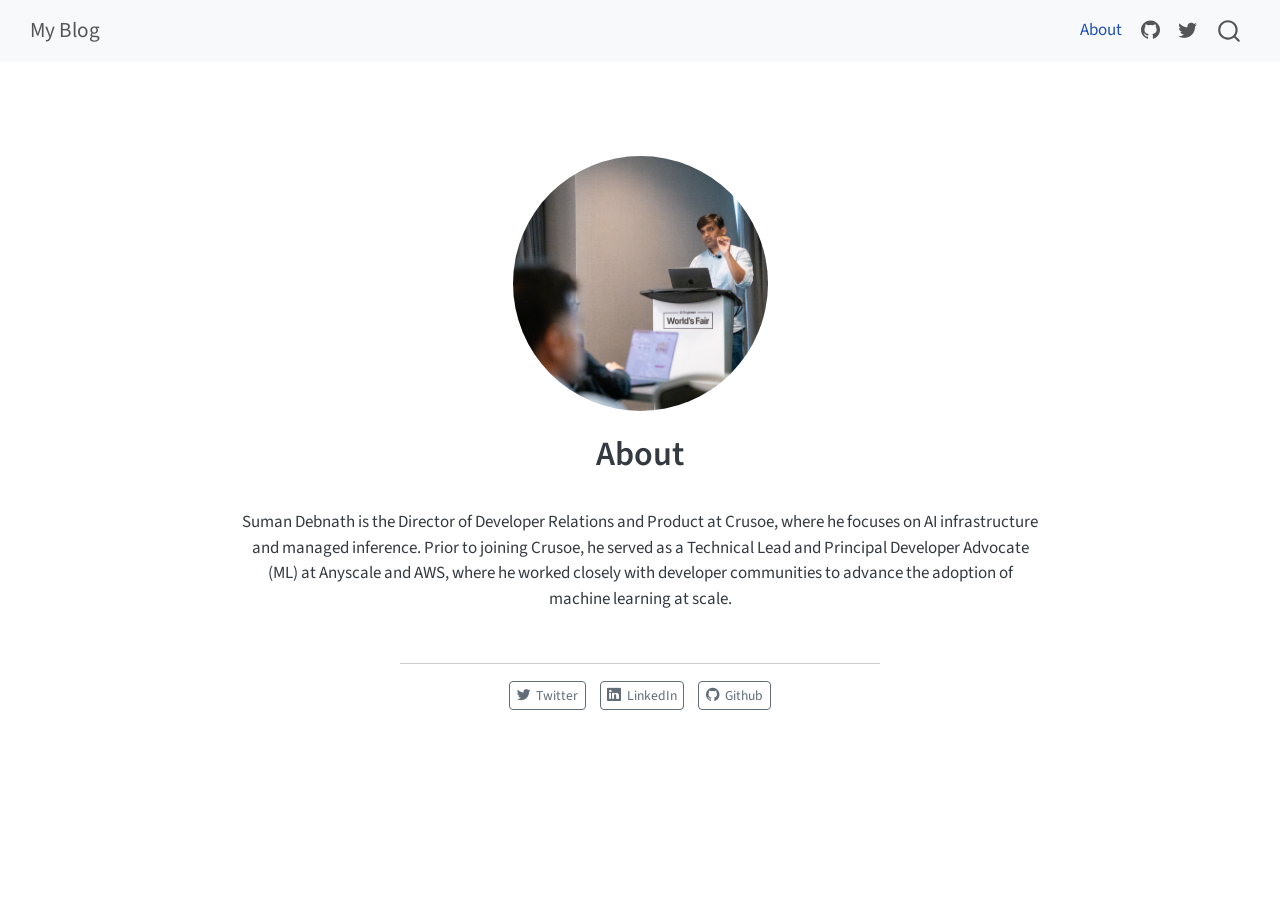
<file: docs/about.html>
<!DOCTYPE html>
<html xmlns="http://www.w3.org/1999/xhtml" lang="en" xml:lang="en"><head>

<meta charset="utf-8">
<meta name="generator" content="quarto-1.10.18">

<meta name="viewport" content="width=device-width, initial-scale=1.0, user-scalable=yes">


<title>About – My Blog</title>
<style>
/* Default styles provided by pandoc.
** See https://pandoc.org/MANUAL.html#variables-for-html for config info.
*/
span.smallcaps{font-variant: small-caps;}
div.columns{display: flex; gap: 1.5em;}
div.column{flex: auto;}
@media screen {
div.columns{gap: min(4vw, 1.5em);}
div.column{overflow-x: auto;}
}
div.hanging-indent{margin-left: 1.5em; text-indent: -1.5em;}
ul.task-list{list-style: none;}
ul.task-list li input[type="checkbox"] {
  width: 0.8em;
  margin: 0 0.8em 0.2em -1em; /* quarto-specific, see https://github.com/quarto-dev/quarto-cli/issues/4556 */ 
  vertical-align: middle;
}
</style>


<script src="site_libs/quarto-nav/quarto-nav.js"></script>
<script src="site_libs/quarto-nav/headroom.min.js"></script>
<script src="site_libs/clipboard/clipboard.min.js"></script>
<script src="site_libs/quarto-search/autocomplete.umd.js"></script>
<script src="site_libs/quarto-search/fuse.min.js"></script>
<script src="site_libs/quarto-search/quarto-search.js"></script>
<meta name="quarto:offset" content="./">
<script src="site_libs/quarto-html/quarto.js" type="module"></script>
<script src="site_libs/quarto-html/tabsets/tabsets.js" type="module"></script>
<script src="site_libs/quarto-html/popper.min.js"></script>
<script src="site_libs/quarto-html/tippy.umd.min.js"></script>
<link href="site_libs/quarto-html/tippy.css" rel="stylesheet">
<link href="site_libs/quarto-html/quarto-syntax-highlighting-64a204ab8560d761af7679ceaba22944.css" rel="stylesheet" id="quarto-text-highlighting-styles">
<script src="site_libs/bootstrap/bootstrap.min.js"></script>
<link href="site_libs/bootstrap/bootstrap-icons.css" rel="stylesheet">
<link href="site_libs/bootstrap/bootstrap-445b8638c3d06994fee0907d791121c4.min.css" rel="stylesheet" append-hash="true" id="quarto-bootstrap" data-mode="light">
<script id="quarto-search-options" type="application/json">{
  "location": "navbar",
  "copy-button": false,
  "collapse-after": 3,
  "panel-placement": "end",
  "type": "overlay",
  "limit": 50,
  "keyboard-shortcut": [
    "f",
    "/",
    "s"
  ],
  "show-item-context": false,
  "language": {
    "search-no-results-text": "No results",
    "search-matching-documents-text": "matching documents",
    "search-copy-link-title": "Copy link to search",
    "search-hide-matches-text": "Hide additional matches",
    "search-more-match-text": "more match in this document",
    "search-more-matches-text": "more matches in this document",
    "search-clear-button-title": "Clear",
    "search-text-placeholder": "",
    "search-detached-cancel-button-title": "Cancel",
    "search-submit-button-title": "Submit",
    "search-label": "Search"
  }
}</script>


<link rel="stylesheet" href="styles.css">
<meta property="og:title" content="About – My Blog">
<meta property="og:description" content="A blog built with Quarto">
<meta property="og:image" content="https://debnsuma.github.io/my-blog/profile.jpg">
<meta property="og:site_name" content="My Blog">
<meta name="twitter:title" content="About – My Blog">
<meta name="twitter:description" content="A blog built with Quarto">
<meta name="twitter:image" content="https://debnsuma.github.io/my-blog/profile.jpg">
<meta name="twitter:card" content="summary_large_image">
</head>

<body class="nav-fixed fullcontent quarto-light">

<div id="quarto-search-results"></div>
  <header id="quarto-header" class="headroom fixed-top">
    <nav class="navbar navbar-expand-lg " data-bs-theme="dark">
      <div class="navbar-container container-fluid">
      <div class="navbar-brand-container mx-auto">
    <a class="navbar-brand" href="./index.html">
    <span class="navbar-title">My Blog</span>
    </a>
  </div>
            <div id="quarto-search" class="" title="Search"></div>
          <button class="navbar-toggler" type="button" data-bs-toggle="collapse" data-bs-target="#navbarCollapse" aria-controls="navbarCollapse" role="menu" aria-expanded="false" aria-label="Toggle navigation" onclick="if (window.quartoToggleHeadroom) { window.quartoToggleHeadroom(); }">
  <span class="navbar-toggler-icon"></span>
</button>
          <div class="collapse navbar-collapse" id="navbarCollapse">
            <ul class="navbar-nav navbar-nav-scroll ms-auto">
  <li class="nav-item">
    <a class="nav-link active" href="./about.html" aria-current="page"> 
<span class="menu-text">About</span></a>
  </li>  
  <li class="nav-item compact">
    <a class="nav-link" href="https://github.com/debnsuma"> <i class="bi bi-github" role="img">
</i> 
<span class="menu-text"></span></a>
  </li>  
  <li class="nav-item compact">
    <a class="nav-link" href="https://x.com/_sumand"> <i class="bi bi-twitter" role="img">
</i> 
<span class="menu-text"></span></a>
  </li>  
</ul>
          </div> <!-- /navcollapse -->
            <div class="quarto-navbar-tools">
</div>
      </div> <!-- /container-fluid -->
    </nav>
</header>
<!-- content -->
<div id="quarto-content" class="quarto-container page-columns page-rows-contents page-layout-article page-navbar">
<!-- sidebar -->
<!-- margin-sidebar -->
    
<!-- main -->
<div class="quarto-about-jolla">
  <img src="profile.jpg" class="about-image
  round " style="height: 15em; width: 15em;">
 <header id="title-block-header" class="quarto-title-block default">
<div class="quarto-title">
<h1 class="title">About</h1>
</div>
<div class="quarto-title-meta">
  </div>
</header><main class="content" id="quarto-document-content">
<p>Suman Debnath is the Director of Developer Relations and Product at Crusoe, where he focuses on AI infrastructure and managed inference. Prior to joining Crusoe, he served as a Technical Lead and Principal Developer Advocate (ML) at Anyscale and AWS, where he worked closely with developer communities to advance the adoption of machine learning at scale.</p>


</main> 
  <hr class="about-sep">
   <div class="about-links">
  <a href="https://x.com/_sumand" class="about-link" rel="" target="">
    <i class="bi bi-twitter"></i>
     <span class="about-link-text">Twitter</span>
  </a>
  <a href="https://www.linkedin.com/in/suman-d/" class="about-link" rel="" target="">
    <i class="bi bi-linkedin"></i>
     <span class="about-link-text">LinkedIn</span>
  </a>
  <a href="https://github.com/debnsuma" class="about-link" rel="" target="">
    <i class="bi bi-github"></i>
     <span class="about-link-text">Github</span>
  </a>
</div>
</div>
 <!-- /main -->
<script id="quarto-html-after-body" type="application/javascript">
  window.document.addEventListener("DOMContentLoaded", function (event) {
    const isCodeAnnotation = (el) => {
      for (const clz of el.classList) {
        if (clz.startsWith('code-annotation-')) {                     
          return true;
        }
      }
      return false;
    }
    const onCopySuccess = function(e) {
      // button target
      const button = e.trigger;
      // don't keep focus
      button.blur();
      // flash "checked"
      button.classList.add('code-copy-button-checked');
      var currentTitle = button.getAttribute("title");
      button.setAttribute("title", "Copied!");
      let tooltip;
      if (window.bootstrap) {
        button.setAttribute("data-bs-toggle", "tooltip");
        button.setAttribute("data-bs-placement", "left");
        button.setAttribute("data-bs-title", "Copied!");
        tooltip = new bootstrap.Tooltip(button, 
          { trigger: "manual", 
            customClass: "code-copy-button-tooltip",
            offset: [0, -8]});
        tooltip.show();    
      }
      setTimeout(function() {
        if (tooltip) {
          tooltip.hide();
          button.removeAttribute("data-bs-title");
          button.removeAttribute("data-bs-toggle");
          button.removeAttribute("data-bs-placement");
        }
        button.setAttribute("title", currentTitle);
        button.classList.remove('code-copy-button-checked');
      }, 1000);
      // clear code selection
      e.clearSelection();
    }
    const getTextToCopy = function(trigger) {
      const outerScaffold = trigger.parentElement.cloneNode(true);
      const codeEl = outerScaffold.querySelector('code');
      for (const childEl of codeEl.children) {
        if (isCodeAnnotation(childEl)) {
          childEl.remove();
        }
      }
      return codeEl.innerText;
    }
    const clipboard = new window.ClipboardJS('.code-copy-button:not([data-in-quarto-modal])', {
      text: getTextToCopy
    });
    clipboard.on('success', onCopySuccess);
    if (window.document.getElementById('quarto-embedded-source-code-modal')) {
      const clipboardModal = new window.ClipboardJS('.code-copy-button[data-in-quarto-modal]', {
        text: getTextToCopy,
        container: window.document.getElementById('quarto-embedded-source-code-modal')
      });
      clipboardModal.on('success', onCopySuccess);
    }
      var localhostRegex = new RegExp(/^(?:http|https):\/\/localhost\:?[0-9]*\//);
      var mailtoRegex = new RegExp(/^mailto:/);
        var filterRegex = new RegExp("https:\/\/debnsuma\.github\.io\/my-blog");
      var isInternal = (href) => {
          return filterRegex.test(href) || localhostRegex.test(href) || mailtoRegex.test(href);
      }
      // Inspect non-navigation links and adorn them if external
     var links = window.document.querySelectorAll('a[href]:not(.nav-link):not(.navbar-brand):not(.toc-action):not(.sidebar-link):not(.sidebar-item-toggle):not(.pagination-link):not(.no-external):not([aria-hidden]):not(.dropdown-item):not(.quarto-navigation-tool):not(.about-link)');
      for (var i=0; i<links.length; i++) {
        const link = links[i];
        if (!isInternal(link.href)) {
          // undo the damage that might have been done by quarto-nav.js in the case of
          // links that we want to consider external
          if (link.dataset.originalHref !== undefined) {
            link.href = link.dataset.originalHref;
          }
        }
      }
    function tippyHover(el, contentFn, onTriggerFn, onUntriggerFn) {
      const config = {
        allowHTML: true,
        maxWidth: 500,
        delay: 100,
        arrow: false,
        appendTo: function(el) {
            return el.parentElement;
        },
        interactive: true,
        interactiveBorder: 10,
        theme: 'quarto',
        placement: 'bottom-start',
      };
      if (contentFn) {
        config.content = contentFn;
      }
      if (onTriggerFn) {
        config.onTrigger = onTriggerFn;
      }
      if (onUntriggerFn) {
        config.onUntrigger = onUntriggerFn;
      }
      window.tippy(el, config); 
    }
    const noterefs = window.document.querySelectorAll('a[role="doc-noteref"]');
    for (var i=0; i<noterefs.length; i++) {
      const ref = noterefs[i];
      tippyHover(ref, function() {
        // use id or data attribute instead here
        let href = ref.getAttribute('data-footnote-href') || ref.getAttribute('href');
        try { href = new URL(href).hash; } catch {}
        const id = href.replace(/^#\/?/, "");
        const note = window.document.getElementById(id);
        if (note) {
          return note.innerHTML;
        } else {
          return "";
        }
      });
    }
    const xrefs = window.document.querySelectorAll('a.quarto-xref');
    const processXRef = (id, note) => {
      // Strip column container classes
      const stripColumnClz = (el) => {
        el.classList.remove("page-full", "page-columns");
        if (el.children) {
          for (const child of el.children) {
            stripColumnClz(child);
          }
        }
      }
      stripColumnClz(note)
      if (id === null || id.startsWith('sec-')) {
        // Special case sections, only their first couple elements
        const container = document.createElement("div");
        if (note.children && note.children.length > 2) {
          container.appendChild(note.children[0].cloneNode(true));
          for (let i = 1; i < note.children.length; i++) {
            const child = note.children[i];
            if (child.tagName === "P" && child.innerText === "") {
              continue;
            } else {
              container.appendChild(child.cloneNode(true));
              break;
            }
          }
          if (window.Quarto?.typesetMath) {
            window.Quarto.typesetMath(container);
          }
          return container.innerHTML
        } else {
          if (window.Quarto?.typesetMath) {
            window.Quarto.typesetMath(note);
          }
          return note.innerHTML;
        }
      } else {
        // Remove any anchor links if they are present
        const anchorLink = note.querySelector('a.anchorjs-link');
        if (anchorLink) {
          anchorLink.remove();
        }
        if (window.Quarto?.typesetMath) {
          window.Quarto.typesetMath(note);
        }
        if (note.classList.contains("callout")) {
          return note.outerHTML;
        } else {
          return note.innerHTML;
        }
      }
    }
    for (var i=0; i<xrefs.length; i++) {
      const xref = xrefs[i];
      tippyHover(xref, undefined, function(instance) {
        instance.disable();
        let url = xref.getAttribute('href');
        let hash = undefined; 
        if (url.startsWith('#')) {
          hash = url;
        } else {
          try { hash = new URL(url).hash; } catch {}
        }
        if (hash) {
          const id = hash.replace(/^#\/?/, "");
          const note = window.document.getElementById(id);
          if (note !== null) {
            try {
              const html = processXRef(id, note.cloneNode(true));
              instance.setContent(html);
            } finally {
              instance.enable();
              instance.show();
            }
          } else {
            // See if we can fetch this
            fetch(url.split('#')[0])
            .then(res => res.text())
            .then(html => {
              const parser = new DOMParser();
              const htmlDoc = parser.parseFromString(html, "text/html");
              const note = htmlDoc.getElementById(id);
              if (note !== null) {
                const html = processXRef(id, note);
                instance.setContent(html);
              } 
            }).finally(() => {
              instance.enable();
              instance.show();
            });
          }
        } else {
          // See if we can fetch a full url (with no hash to target)
          // This is a special case and we should probably do some content thinning / targeting
          fetch(url)
          .then(res => res.text())
          .then(html => {
            const parser = new DOMParser();
            const htmlDoc = parser.parseFromString(html, "text/html");
            const note = htmlDoc.querySelector('main.content');
            if (note !== null) {
              // This should only happen for chapter cross references
              // (since there is no id in the URL)
              // remove the first header
              if (note.children.length > 0 && note.children[0].tagName === "HEADER") {
                note.children[0].remove();
              }
              const html = processXRef(null, note);
              instance.setContent(html);
            } 
          }).finally(() => {
            instance.enable();
            instance.show();
          });
        }
      }, function(instance) {
      });
    }
        let selectedAnnoteEl;
        const selectorForAnnotation = ( cell, annotation) => {
          let cellAttr = 'data-code-cell="' + cell + '"';
          let lineAttr = 'data-code-annotation="' +  annotation + '"';
          const selector = 'span[' + cellAttr + '][' + lineAttr + ']';
          return selector;
        }
        const selectCodeLines = (annoteEl) => {
          const doc = window.document;
          const targetCell = annoteEl.getAttribute("data-target-cell");
          const targetAnnotation = annoteEl.getAttribute("data-target-annotation");
          const annoteSpan = window.document.querySelector(selectorForAnnotation(targetCell, targetAnnotation));
          const lines = annoteSpan.getAttribute("data-code-lines").split(",");
          const lineIds = lines.map((line) => {
            return targetCell + "-" + line;
          })
          let top = null;
          let height = null;
          let parent = null;
          if (lineIds.length > 0) {
              //compute the position of the single el (top and bottom and make a div)
              const el = window.document.getElementById(lineIds[0]);
              top = el.offsetTop;
              height = el.offsetHeight;
              parent = el.parentElement.parentElement;
            if (lineIds.length > 1) {
              const lastEl = window.document.getElementById(lineIds[lineIds.length - 1]);
              const bottom = lastEl.offsetTop + lastEl.offsetHeight;
              height = bottom - top;
            }
            if (top !== null && height !== null && parent !== null) {
              // cook up a div (if necessary) and position it 
              let div = window.document.getElementById("code-annotation-line-highlight");
              if (div === null) {
                div = window.document.createElement("div");
                div.setAttribute("id", "code-annotation-line-highlight");
                div.style.position = 'absolute';
                parent.appendChild(div);
              }
              div.style.top = top - 2 + "px";
              div.style.height = height + 4 + "px";
              div.style.left = 0;
              let gutterDiv = window.document.getElementById("code-annotation-line-highlight-gutter");
              if (gutterDiv === null) {
                gutterDiv = window.document.createElement("div");
                gutterDiv.setAttribute("id", "code-annotation-line-highlight-gutter");
                gutterDiv.style.position = 'absolute';
                const codeCell = window.document.getElementById(targetCell);
                const gutter = codeCell.querySelector('.code-annotation-gutter');
                gutter.appendChild(gutterDiv);
              }
              gutterDiv.style.top = top - 2 + "px";
              gutterDiv.style.height = height + 4 + "px";
            }
            selectedAnnoteEl = annoteEl;
          }
        };
        const unselectCodeLines = () => {
          const elementsIds = ["code-annotation-line-highlight", "code-annotation-line-highlight-gutter"];
          elementsIds.forEach((elId) => {
            const div = window.document.getElementById(elId);
            if (div) {
              div.remove();
            }
          });
          selectedAnnoteEl = undefined;
        };
          // Handle positioning of the toggle
      window.addEventListener(
        "resize",
        throttle(() => {
          elRect = undefined;
          if (selectedAnnoteEl) {
            selectCodeLines(selectedAnnoteEl);
          }
        }, 10)
      );
      function throttle(fn, ms) {
      let throttle = false;
      let timer;
        return (...args) => {
          if(!throttle) { // first call gets through
              fn.apply(this, args);
              throttle = true;
          } else { // all the others get throttled
              if(timer) clearTimeout(timer); // cancel #2
              timer = setTimeout(() => {
                fn.apply(this, args);
                timer = throttle = false;
              }, ms);
          }
        };
      }
        // Attach click handler to the DT
        const annoteDls = window.document.querySelectorAll('dt[data-target-cell]');
        for (const annoteDlNode of annoteDls) {
          annoteDlNode.addEventListener('click', (event) => {
            const clickedEl = event.target;
            if (clickedEl !== selectedAnnoteEl) {
              unselectCodeLines();
              const activeEl = window.document.querySelector('dt[data-target-cell].code-annotation-active');
              if (activeEl) {
                activeEl.classList.remove('code-annotation-active');
              }
              selectCodeLines(clickedEl);
              clickedEl.classList.add('code-annotation-active');
            } else {
              // Unselect the line
              unselectCodeLines();
              clickedEl.classList.remove('code-annotation-active');
            }
          });
        }
    const findCites = (el) => {
      const parentEl = el.parentElement;
      if (parentEl) {
        const cites = parentEl.dataset.cites;
        if (cites) {
          return {
            el,
            cites: cites.split(' ')
          };
        } else {
          return findCites(el.parentElement)
        }
      } else {
        return undefined;
      }
    };
    var bibliorefs = window.document.querySelectorAll('a[role="doc-biblioref"]');
    for (var i=0; i<bibliorefs.length; i++) {
      const ref = bibliorefs[i];
      const citeInfo = findCites(ref);
      if (citeInfo) {
        tippyHover(citeInfo.el, function() {
          var popup = window.document.createElement('div');
          citeInfo.cites.forEach(function(cite) {
            var citeDiv = window.document.createElement('div');
            citeDiv.classList.add('hanging-indent');
            citeDiv.classList.add('csl-entry');
            var biblioDiv = window.document.getElementById('ref-' + cite);
            if (biblioDiv) {
              citeDiv.innerHTML = biblioDiv.innerHTML;
            }
            popup.appendChild(citeDiv);
          });
          return popup.innerHTML;
        });
      }
    }
  });
  </script>
</div> <!-- /content -->




</body></html>
</file>
<file: docs/site_libs/quarto-html/tippy.css>
.tippy-box[data-animation=fade][data-state=hidden]{opacity:0}[data-tippy-root]{max-width:calc(100vw - 10px)}.tippy-box{position:relative;background-color:#333;color:#fff;border-radius:4px;font-size:14px;line-height:1.4;white-space:normal;outline:0;transition-property:transform,visibility,opacity}.tippy-box[data-placement^=top]>.tippy-arrow{bottom:0}.tippy-box[data-placement^=top]>.tippy-arrow:before{bottom:-7px;left:0;border-width:8px 8px 0;border-top-color:initial;transform-origin:center top}.tippy-box[data-placement^=bottom]>.tippy-arrow{top:0}.tippy-box[data-placement^=bottom]>.tippy-arrow:before{top:-7px;left:0;border-width:0 8px 8px;border-bottom-color:initial;transform-origin:center bottom}.tippy-box[data-placement^=left]>.tippy-arrow{right:0}.tippy-box[data-placement^=left]>.tippy-arrow:before{border-width:8px 0 8px 8px;border-left-color:initial;right:-7px;transform-origin:center left}.tippy-box[data-placement^=right]>.tippy-arrow{left:0}.tippy-box[data-placement^=right]>.tippy-arrow:before{left:-7px;border-width:8px 8px 8px 0;border-right-color:initial;transform-origin:center right}.tippy-box[data-inertia][data-state=visible]{transition-timing-function:cubic-bezier(.54,1.5,.38,1.11)}.tippy-arrow{width:16px;height:16px;color:#333}.tippy-arrow:before{content:"";position:absolute;border-color:transparent;border-style:solid}.tippy-content{position:relative;padding:5px 9px;z-index:1}
</file>
<file: docs/site_libs/quarto-html/quarto-syntax-highlighting-64a204ab8560d761af7679ceaba22944.css>
/* quarto syntax highlight colors */
:root {
  --quarto-hl-ot-color: #003B4F;
  --quarto-hl-at-color: #657422;
  --quarto-hl-ss-color: #20794D;
  --quarto-hl-an-color: #5E5E5E;
  --quarto-hl-fu-color: #4758AB;
  --quarto-hl-st-color: #20794D;
  --quarto-hl-cf-color: #003B4F;
  --quarto-hl-op-color: #5E5E5E;
  --quarto-hl-er-color: #AD0000;
  --quarto-hl-bn-color: #AD0000;
  --quarto-hl-al-color: #AD0000;
  --quarto-hl-va-color: #111111;
  --quarto-hl-bu-color: inherit;
  --quarto-hl-ex-color: inherit;
  --quarto-hl-pp-color: #AD0000;
  --quarto-hl-in-color: #5E5E5E;
  --quarto-hl-vs-color: #20794D;
  --quarto-hl-wa-color: #5E5E5E;
  --quarto-hl-do-color: #5E5E5E;
  --quarto-hl-im-color: #00769E;
  --quarto-hl-ch-color: #20794D;
  --quarto-hl-dt-color: #AD0000;
  --quarto-hl-fl-color: #AD0000;
  --quarto-hl-co-color: #5E5E5E;
  --quarto-hl-cv-color: #5E5E5E;
  --quarto-hl-cn-color: #8f5902;
  --quarto-hl-sc-color: #5E5E5E;
  --quarto-hl-dv-color: #AD0000;
  --quarto-hl-kw-color: #003B4F;
}

/* other quarto variables */
:root {
  --quarto-font-monospace: SFMono-Regular, Menlo, Monaco, Consolas, "Liberation Mono", "Courier New", monospace;
}

/* syntax highlight based on Pandoc's rules */
pre > code.sourceCode > span {
  color: #003B4F;
}

code.sourceCode > span {
  color: #003B4F;
}

div.sourceCode,
div.sourceCode pre.sourceCode {
  color: #003B4F;
}

/* Normal */
code span {
  color: #003B4F;
}

/* Alert */
code span.al {
  color: #AD0000;
  font-style: inherit;
}

/* Annotation */
code span.an {
  color: #5E5E5E;
  font-style: inherit;
}

/* Attribute */
code span.at {
  color: #657422;
  font-style: inherit;
}

/* BaseN */
code span.bn {
  color: #AD0000;
  font-style: inherit;
}

/* BuiltIn */
code span.bu {
  font-style: inherit;
}

/* ControlFlow */
code span.cf {
  color: #003B4F;
  font-weight: bold;
  font-style: inherit;
}

/* Char */
code span.ch {
  color: #20794D;
  font-style: inherit;
}

/* Constant */
code span.cn {
  color: #8f5902;
  font-style: inherit;
}

/* Comment */
code span.co {
  color: #5E5E5E;
  font-style: inherit;
}

/* CommentVar */
code span.cv {
  color: #5E5E5E;
  font-style: italic;
}

/* Documentation */
code span.do {
  color: #5E5E5E;
  font-style: italic;
}

/* DataType */
code span.dt {
  color: #AD0000;
  font-style: inherit;
}

/* DecVal */
code span.dv {
  color: #AD0000;
  font-style: inherit;
}

/* Error */
code span.er {
  color: #AD0000;
  font-style: inherit;
}

/* Extension */
code span.ex {
  font-style: inherit;
}

/* Float */
code span.fl {
  color: #AD0000;
  font-style: inherit;
}

/* Function */
code span.fu {
  color: #4758AB;
  font-style: inherit;
}

/* Import */
code span.im {
  color: #00769E;
  font-style: inherit;
}

/* Information */
code span.in {
  color: #5E5E5E;
  font-style: inherit;
}

/* Keyword */
code span.kw {
  color: #003B4F;
  font-weight: bold;
  font-style: inherit;
}

/* Operator */
code span.op {
  color: #5E5E5E;
  font-style: inherit;
}

/* Other */
code span.ot {
  color: #003B4F;
  font-style: inherit;
}

/* Preprocessor */
code span.pp {
  color: #AD0000;
  font-style: inherit;
}

/* SpecialChar */
code span.sc {
  color: #5E5E5E;
  font-style: inherit;
}

/* SpecialString */
code span.ss {
  color: #20794D;
  font-style: inherit;
}

/* String */
code span.st {
  color: #20794D;
  font-style: inherit;
}

/* Variable */
code span.va {
  color: #111111;
  font-style: inherit;
}

/* VerbatimString */
code span.vs {
  color: #20794D;
  font-style: inherit;
}

/* Warning */
code span.wa {
  color: #5E5E5E;
  font-style: italic;
}

.prevent-inlining {
  content: "</";
}

/*# sourceMappingURL=9d8d5bb603a83b8298b89080a598c93b.css.map */
</file>
<file: docs/styles.css>
/* css styles */
</file>
